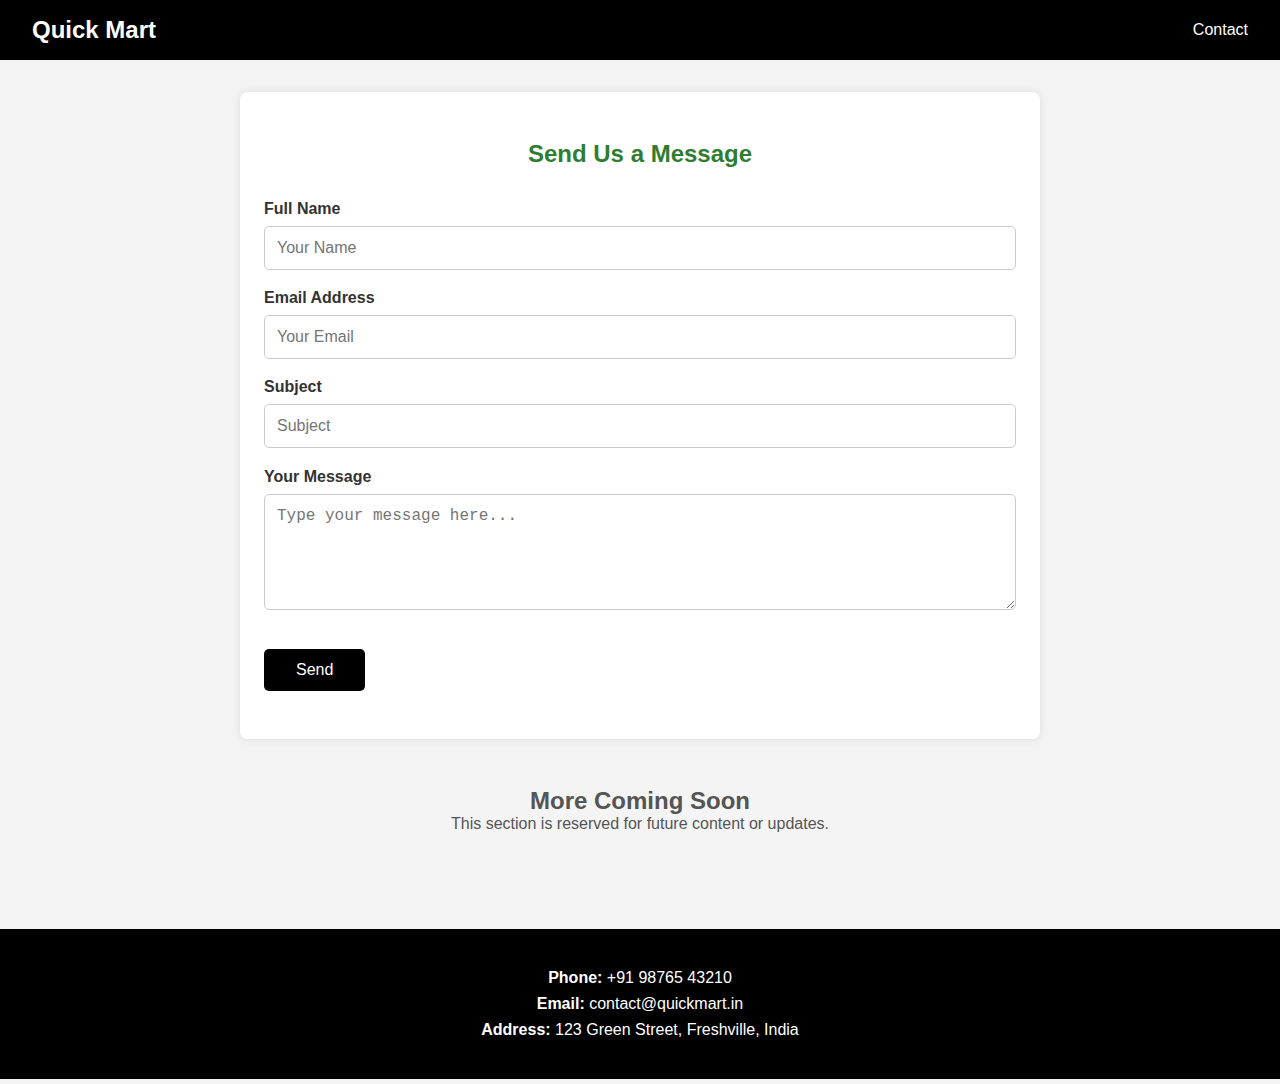
<file: contact.html>
<!DOCTYPE html>
<html lang="en">
  <head>
    <meta charset="UTF-8" />
    <meta name="viewport" content="width=device-width, initial-scale=1.0" />
    <title>Contact Us</title>
    <link rel="stylesheet" href="contact.css" />
  </head>
  <body>
    <!-- Navbar -->
    <header class="navbar">
      <div class="nav-left">Quick Mart</div>
      <nav class="nav-right">
        <a href="#contact">Contact</a>
      </nav>
    </header>

    <!-- Section 1: Send Us a Message -->
    <section class="message-section">
      <h2>Send Us a Message</h2>
      <form
        class="contact-form"
        action="mailto:youremail@example.com"
        method="POST"
        enctype="text/plain"
      >
        <div class="form-group">
          <label for="name">Full Name</label>
          <input
            type="text"
            id="name"
            name="name"
            required
            placeholder="Your Name"
          />
        </div>

        <div class="form-group">
          <label for="email">Email Address</label>
          <input
            type="email"
            id="email"
            name="email"
            required
            placeholder="Your Email"
          />
        </div>

        <div class="form-group">
          <label for="subject">Subject</label>
          <input
            type="text"
            id="subject"
            name="subject"
            required
            placeholder="Subject"
          />
        </div>

        <div class="form-group">
          <label for="message">Your Message</label>
          <textarea
            id="message"
            name="message"
            rows="5"
            required
            placeholder="Type your message here..."
          ></textarea>
        </div>

        <button type="submit" class="submit-btn">Send</button>
      </form>
    </section>

    <!-- Section 2: Placeholder -->
    <section class="extra-section">
      <h2>More Coming Soon</h2>
      <p>This section is reserved for future content or updates.</p>
    </section>

    <!-- Footer -->
    <footer class="footer" id="contact">
      <div class="footer-content">
        <p><strong>Phone:</strong> +91 98765 43210</p>
        <p><strong>Email:</strong> contact@quickmart.in</p>
        <p><strong>Address:</strong> 123 Green Street, Freshville, India</p>
      </div>
    </footer>
  </body>
</html>
</file>
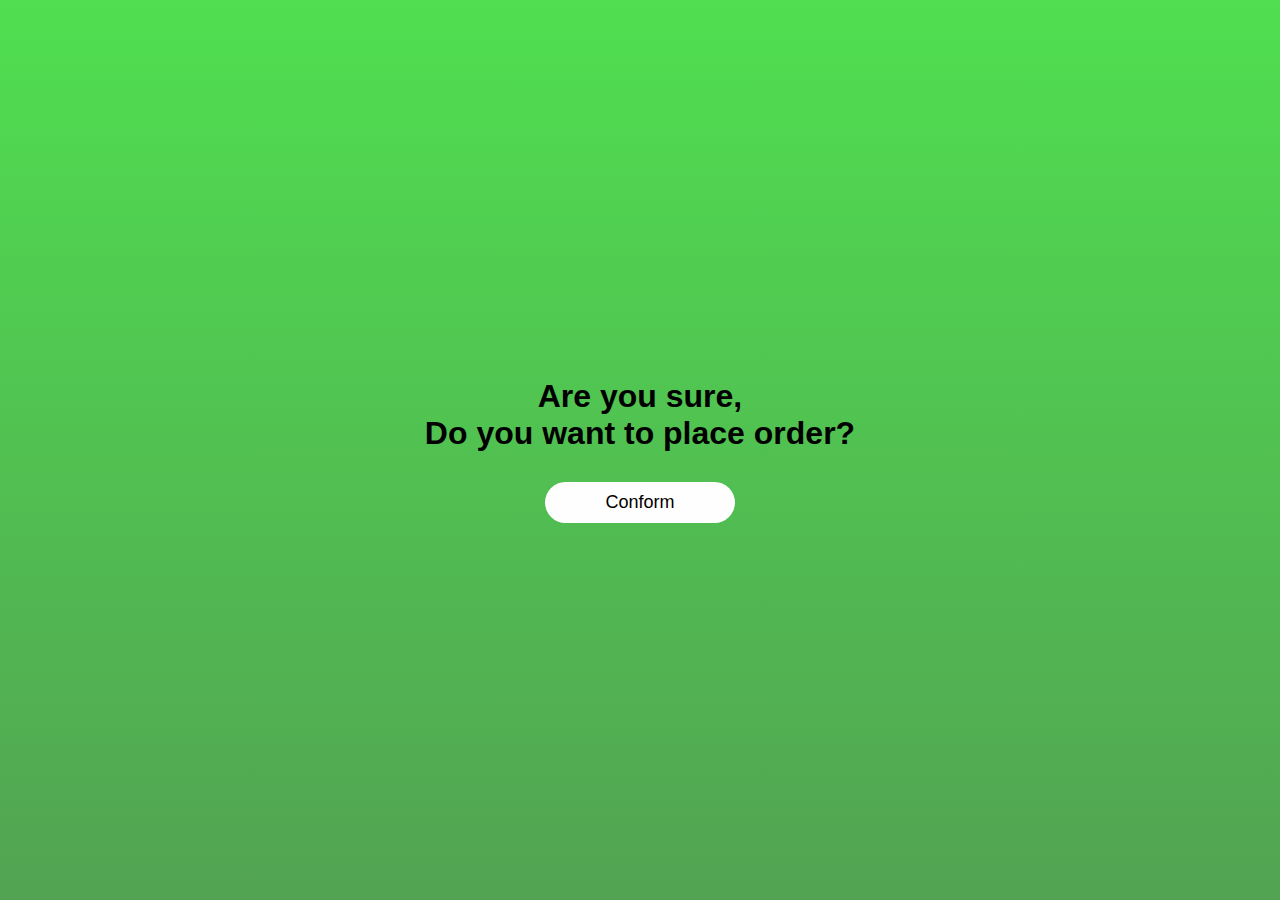
<file: order.html>
<!DOCTYPE html>
<html>
  <head>
    <meta charset="UTF-8" />
    <meta name="viewport" content="width=device-width, initial-scale=1.0" />
    <link rel="icon" type="image/webp" href="assets/faviconn.webp" />
    <title>Conform Page</title>
    <link rel="stylesheet" href="palce.css" />
  </head>
  <body>
    <div class="form">
      <div class="container">
        <h1>Are you sure, <br />Do you want to place order?</h1>
        <button type="submit" class="btn" onclick="openPopup()">Conform</button>
        <div class="popup" id="popup">
          <img src="Tick2.0.png" />
          <h2>Order Placed!</h2>
          <p>Your Order has been placed Successfully</p>
          <button type="button" onclick="closePopup()" id="btn">ok</button>
        </div>
      </div>
    </div>

    <script>
      let popup = document.getElementById("popup");

      function openPopup() {
        popup.classList.add("open-popup");
      }
      function closePopup() {
        popup.classList.remove("open-popup");
      }
      document.getElementById("btn").onclick = function () {
        window.location.href = "index.html";
      };
    </script>
  </body>
</html>
</file>
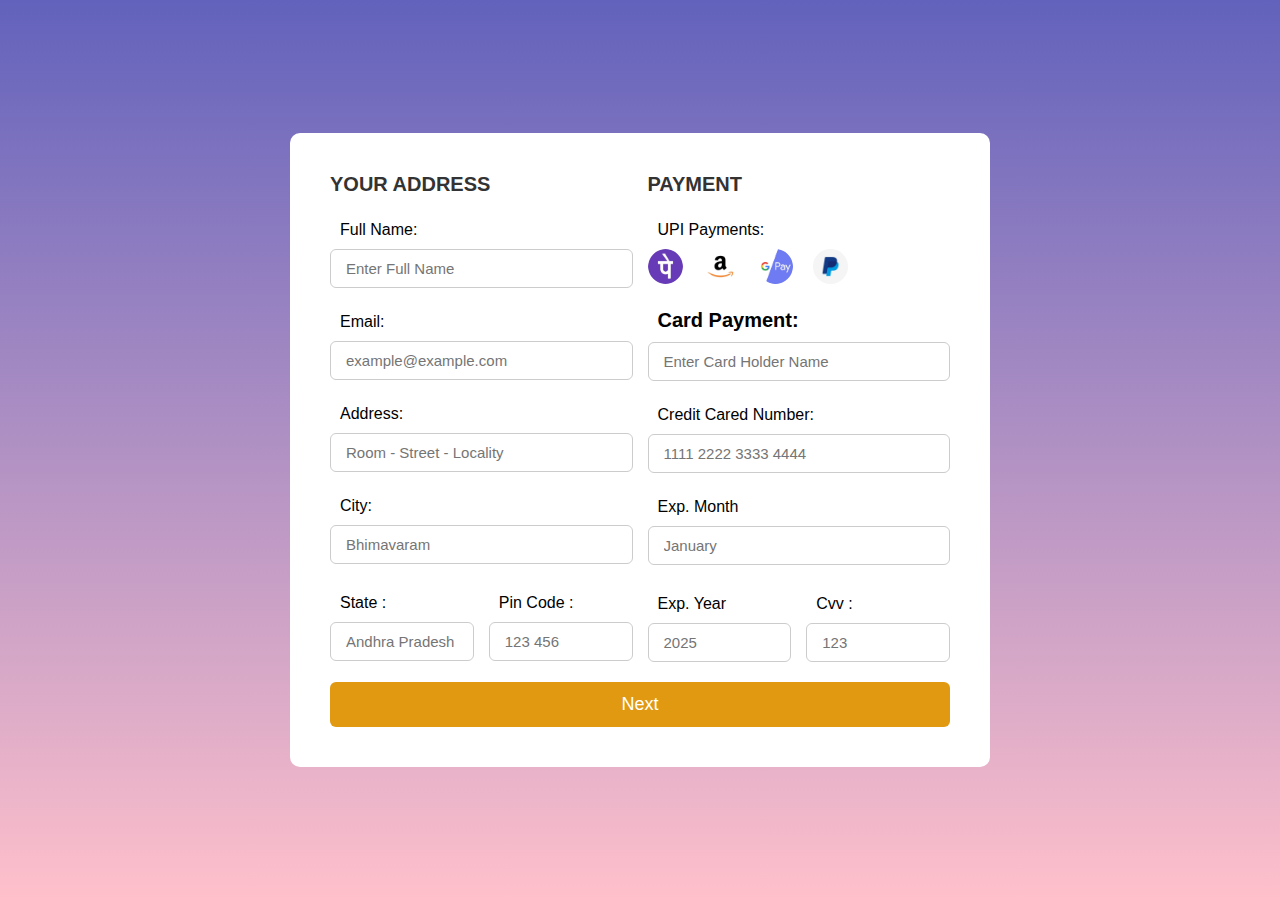
<file: payment.html>
<!DOCTYPE html>
<html lang="en">
  <head>
    <meta charset="UTF-8" />
    <meta name="viewport" content="width=device-width, initial-scale=1.0" />
    <link rel="icon" type="image/webp" href="assets/faviconn.webp" />
    <title>Payment Page</title>
    <link rel="stylesheet" href="payment.css" />
  </head>
  <body>
    <div class="container">
      <form onsubmit="return validateForm()">
        <div class="row">
          <div class="column">
            <h3 class="title">Your Address</h3>
            <div class="input-box">
              <span>Full Name:</span>
              <input
                type="text"
                placeholder="Enter Full Name"
                required
                id="Fill1"
                class="Fill"
              />
            </div>
            <div class="input-box">
              <span>Email:</span>
              <input
                type="email"
                placeholder="example@example.com"
                required
                id="Fill2"
                class="Fill"
              />
            </div>
            <div class="input-box">
              <span>Address:</span>
              <input
                type="text"
                placeholder="Room - Street - Locality"
                required
                id="Fill3"
                class="Fill"
              />
            </div>
            <div class="input-box">
              <span>City:</span>
              <input
                type="text"
                placeholder="Bhimavaram"
                required
                id="Fill4"
                class="Fill"
              />
            </div>
            <div class="flex">
              <div class="input-box">
                <span>State :</span>
                <input
                  type="text"
                  placeholder="Andhra Pradesh"
                  required
                  id="Fill5"
                  class="Fill"
                />
              </div>
              <div class="input-box">
                <span>Pin Code :</span>
                <input
                  type="Number"
                  placeholder="123 456"
                  required
                  id="Fill6"
                  class="Fill"
                />
              </div>
            </div>
          </div>
          <div class="column">
            <h3 class="title">Payment</h3>
            <div class="input-box">
              <span>UPI Payments:</span>
              <div class="images">
                <img src="assets/phonePay.jpg" />
                <img src="assets/amazonPay.jpg" />
                <img src="assets/GooglePay.jpg" />
                <img
                  src="assets/payPal.jpg                                                                                                                                                                                         "
                />
              </div>
            </div>
            <div class="input-box">
              <span style="font-weight: 700; font-size: 20px"
                >Card Payment:</span
              >
              <input
                type="text"
                placeholder="Enter Card Holder Name"
                required
                id="Fill7"
                class="Fill"
              />
            </div>
            <div class="input-box">
              <span>Credit Cared Number:</span>
              <input
                type="number"
                placeholder="1111 2222 3333 4444"
                id="Fill8"
                class="Fill"
              />
            </div>
            <div class="input-box">
              <span>Exp. Month</span>
              <input
                type="text"
                placeholder="January"
                class="Fill9"
                class="Fill"
              />
            </div>
            <div class="flex">
              <div class="input-box">
                <span>Exp. Year</span>
                <input
                  type="number"
                  placeholder="2025"
                  id="Fill10"
                  class="Fill"
                />
              </div>
              <div class="input-box">
                <span>Cvv :</span>
                <input
                  type="Number"
                  placeholder="123"
                  id="Fill11"
                  class="Fill"
                />
              </div>
            </div>
          </div>
        </div>
        <button type="submit" class="btn">Next</button>
      </form>
    </div>
    <script>
      function validateForm() {
        var inputs = document.querySelectorAll("input");
        for (var i = 0; i < inputs.length; i++) {
          if (inputs[i].value.trim() === "") {
            alert("fill");
            return false;
          }
        }
        window.location.href = "order.html";
        return false;
      }
    </script>
  </body>
</html>
</file>
<file: palce.css>
* {
  margin: 0;
  padding: 0;
  box-sizing: border-box;
  font-family: "Roboto", sans-serif;
}

.container {
  width: 100%;
  height: 100vh;
  background: linear-gradient(rgb(80, 223, 80), rgb(82, 163, 82));
  display: flex;
  flex-direction: column;
  align-items: center;
  justify-content: center;
}
.btn {
  padding: 10px 60px;
  background: #fffefe;
  border: 0;
  outline: none;
  cursor: pointer;
  font-size: 18px;
  font-size: 600;
  border-radius: 30px;
  font-family: inherit;
  margin-top: 30px;
}
.form .container h1 {
  text-align: center;
}
@media screen and (max-width: 400px) {
  .form .container h1 {
    font-size: 20px;
  }
}
.popup {
  width: 300px;
  background: #fff;
  border-radius: 6px;
  position: absolute;
  top: 0;
  left: 50%;
  transform: translate(-50%, -50%) scale(0.1);
  text-align: center;
  padding: 0 30px 30px;
  color: #333;
  visibility: hidden;
  transition: transform 0.4s, top 0.4s;
}
.open-popup {
  visibility: visible;
  top: 50%;
  transform: translate(-50%, -50%) scale(1);
}
.popup img {
  width: 100px;
  margin-top: -50px;
  border-radius: 18px;
  box-shadow: 0 2px 5px rgba(0, 0, 0, 0.2);
}
.popup h2 {
  font-size: 38px;
  font-weight: 500px;
  margin: 30px 0 10px;
}
.popup button {
  width: 100%;
  margin-top: 50px;
  padding: 10px;
  background: rgb(31, 186, 31);
  color: #fff;
  border: 0;
  outline: none;
  font-size: 18px;
  border-radius: 4px;
  cursor: pointer;
  box-shadow: 0 5px 5px rgba(0, 0, 0, 0.2);
}
#btn {
  background-color: rgb(31, 186, 31);
}
#btn:active {
  background-color: #6fd649;
}
</file>
<file: payment.css>
* {
  font-family: "Roboto", sans-serif;
  margin: 0;
  padding: 0;
  box-sizing: border-box;
  font-family: "Roboto", sans-serif;
}
.container {
  display: flex;
  justify-content: center;
  align-items: center;
  min-height: 100vh;
  background: linear-gradient(rgb(98, 98, 188), pink);
  padding: 25px;
}
.container form {
  width: 700px;
  padding: 40px;
  background: #fff;
  border-radius: 10px;
}
form .row {
  display: flex;
  gap: 15px;
  flex-wrap: wrap;
}
.row .column {
  flex: 1 1 250px;
}
.column .title {
  font-size: 20px;
  color: #333;
  text-transform: uppercase;
  margin-bottom: 5px;
}
.column .input-box {
  margin: 15px 0;
}
.input-box span {
  display: block;
  padding: 10px;
}
.input-box input {
  width: 100%;
  padding: 10px 15px;
  border: 1px solid #ccc;
  border-radius: 6px;
  font-size: 15px;
}
.column .flex {
  display: flex;
  gap: 15px;
}
.flex .input-box {
  margin-top: 5px;
}
form .btn {
  width: 100%;
  padding: 12px;
  border: none;
  background: rgb(225, 153, 18);
  outline: none;
  color: #fff;
  font-size: 18px;
  cursor: pointer;
  border-radius: 6px;
  margin-top: 5px;
}
form .btn:active {
  background: rgb(169, 119, 27);
}
.images img {
  width: 35px;
  display: flex;
  flex-direction: row;
  border-radius: 50%;

  margin-right: 20px;
}
.images {
  display: flex;
  flex-direction: row;
}
</file>
<file: contact.css>
/* Reset */
* {
  margin: 0;
  padding: 0;
  box-sizing: border-box;
}

body {
  font-family: "Segoe UI", sans-serif;
  background-color: #f4f4f4;
  color: #333;
}

/* Navbar */
.navbar {
  display: flex;
  justify-content: space-between;
  align-items: center;
  background-color: rgb(0, 0, 0);
  color: white;
  padding: 1rem 2rem;
}

.nav-left {
  font-size: 1.5rem;
  font-weight: bold;
}

.nav-right a {
  color: white;
  text-decoration: none;
  font-weight: 500;
  font-size: 1rem;
}

/* Section: Send Message */
.message-section {
  padding: 3rem 1.5rem;
  background-color: #fff;
  max-width: 800px;
  margin: auto;
  border-radius: 8px;
  box-shadow: 0 0 10px rgba(0, 0, 0, 0.1);
  margin-top: 2rem;
}

.message-section h2 {
  text-align: center;
  color: #2e7d32;
  margin-bottom: 2rem;
}

.contact-form .form-group {
  margin-bottom: 1.2rem;
}

.contact-form label {
  display: block;
  margin-bottom: 0.5rem;
  font-weight: 600;
}

.contact-form input,
.contact-form textarea {
  width: 100%;
  padding: 0.75rem;
  border: 1px solid #ccc;
  border-radius: 5px;
  font-size: 1rem;
}

.submit-btn {
  background-color: rgb(0, 0, 0);
  color: white;
  border: none;
  padding: 0.75rem 2rem;
  font-size: 1rem;
  border-radius: 5px;
  cursor: pointer;
  margin-top: 1rem;
}

.submit-btn:hover {
  background-color: rgba(0, 0, 0, 0.5);
}
.submit-btn:active {
  background-color: rgba(0, 0, 0, 0.2);
}
/* Extra Section */
.extra-section {
  padding: 3rem 1.5rem;
  text-align: center;
  color: #555;
}

/* Footer */
.footer {
  background-color: rgb(0, 0, 0);
  color: white;
  padding: 2rem 1.5rem;
  text-align: center;
  margin-top: 3rem;
}

.footer-content p {
  margin: 0.5rem 0;
}

/* Responsive */
@media (max-width: 600px) {
  .navbar {
    flex-direction: column;
    text-align: center;
  }

  .message-section,
  .extra-section {
    padding: 2rem 1rem;
  }
}
</file>
